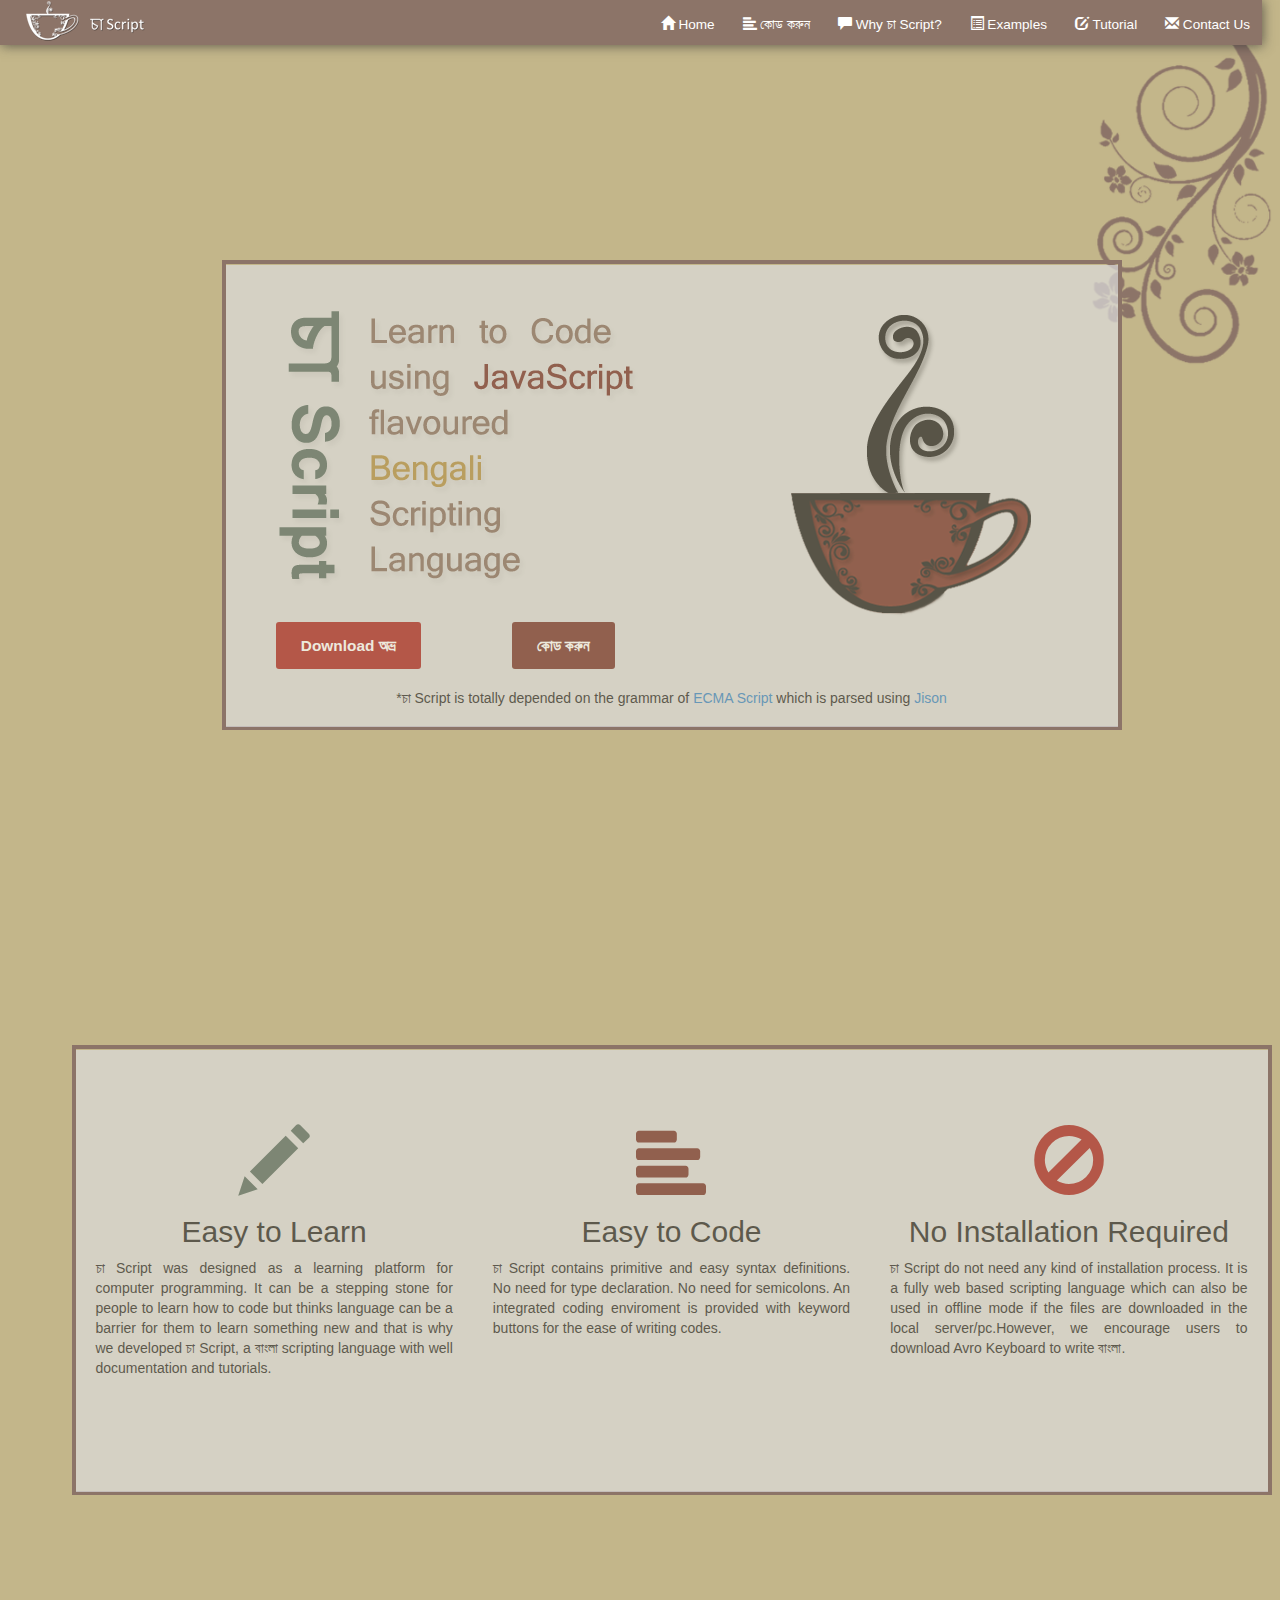
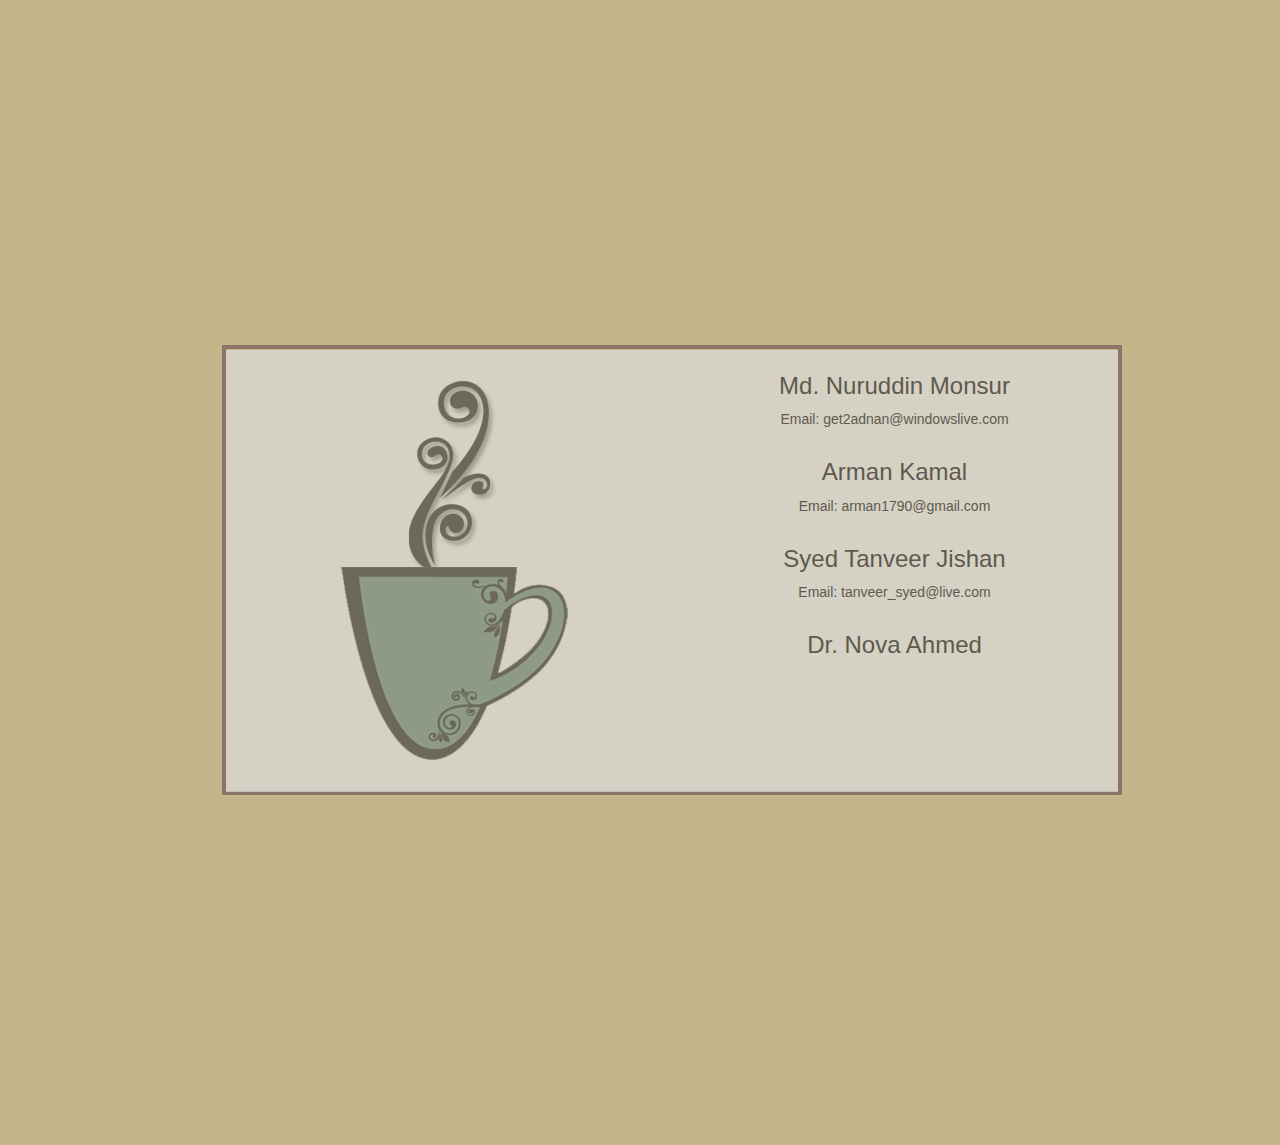
<file: chascript/index.html>
<html>
<head>
	<title>চা Script - Home</title>
	<meta name="description" content="Cha Script - চা Script is a programming language in Bengali designed for learning programming.">
	<meta name="keywords" content="bengali,programming language,programming,bangla,cha,script,cha script" />
	<meta name="robots" content="index,follow">
	<meta http-equiv="Content-Type" content="text/html; charset=utf-8" />
    <link rel="icon" type="image/png" href="images/favicon.png">
	<script src="js/jquery.js"></script>
	<script src="js/jquery.sticky.js"></script>
	<link href="css/bootstrap.css" type="text/css" rel="stylesheet" />
    <link href="css/hstyle.css" type="text/css" rel="stylesheet" />
  	<script>
	    $(window).load(function(){
	      $("#header").sticky({ topSpacing: 0 });
	    });

    
  	</script>
	<script>
   
		<!----- JQUERY FOR SLIDING NAVIGATION --->   
$(document).ready(function() {
  $('a[href*=#]').each(function() {
    if (location.pathname.replace(/^\//,'') == this.pathname.replace(/^\//,'')
    && location.hostname == this.hostname
    && this.hash.replace(/#/,'') ) {
      var $targetId = $(this.hash), $targetAnchor = $('[name=' + this.hash.slice(1) +']');
      var $target = $targetId.length ? $targetId : $targetAnchor.length ? $targetAnchor : false;
       if ($target) {
         var targetOffset = $target.offset().top;

<!----- JQUERY CLICK FUNCTION REMOVE AND ADD CLASS "ACTIVE" + SCROLL TO THE #DIV--->   
         $(this).click(function() {
            $("#nav li a").removeClass("active");
            $(this).addClass('active');
           $('html, body').animate({scrollTop: targetOffset}, 1000);
           return false;
         });
      }
    }
  });

});


</script>
</head>

<body>
    

 <div class="head"  id="header">
          <div id="cnav" class="cnav">
            <img class="logo" src="images/logo2.png" alt="চা Script">
            <ul class="pull-right">
              <li> <a href="#home"><span class="glyphicon glyphicon-home"></span> Home</a> </li>
              <li> <a href="code.html"><span class="glyphicon glyphicon-align-left"></span> কোড করুন</a></li>
              <li><a href="#why"><span class="glyphicon glyphicon-comment"></span> Why চা Script?</a> </li>
              <li> <a href="examples.html"><span class="glyphicon glyphicon-list-alt"></span> Examples</a> </li>
              <li> <a href="tutorial.html"><span class="glyphicon glyphicon-edit"></span> Tutorial</a> </li>
              <li> <a href="#contact"><span class="glyphicon glyphicon-envelope"></span> Contact Us</a> </li>
            </ul>
          </div>
        </div>

	 <div class="container-non-responsive">
	  

        <!-- facebook like share plugin -->
    <div class="fb-like" data-href="https://www.facebook.com/chascript" data-width="100px" data-layout="button_count" data-action="like" data-show-faces="true" data-share="true" style="top: 52px; left: 5px; z-index:9999;"></div>
    <div id="fb-root"></div>
    <script>(function(d, s, id) {
      var js, fjs = d.getElementsByTagName(s)[0];
          if (d.getElementById(id)) return;
          js = d.createElement(s); js.id = id;
          js.src = "//connect.facebook.net/en_US/sdk.js#xfbml=1&appId=485258221589254&version=v2.0";
          fjs.parentNode.insertBefore(js, fjs);
        }(document, 'script', 'facebook-jssdk'));
    </script>

        <div id="home"> 

        	<div class="inner">
        		<div class="block">
                    <div class="row">
        	     	<div class="col-xs-6">
        	     		<div class="row intro">
        	     		<img src="images/hometext.png" alt="Home">
        	     		</div>
        	     		<div class="row hbtn">
        	     		  <div class="col-xs-6"><a  href="http://www.omicronlab.com/avro-keyboard.html" target="_blank" class="avro">Download অভ্র</a> </div>
                          <div class="col-xs-6"><a  href="code.html" class="code">কোড করুন</a> </div>
        	     		</div>

        	     	</div>
        	     	<div class="col-xs-6 img">
        	     		<img src="images/home.png" alt="Home">
        	     	</div>
                    </div>
                    <div class="row" style="margin-top:16px;">
                        <h5>*চা Script is totally depended on the grammar of <a  href="http://www.ecmascript.org/" target="_blank">ECMA Script</a> which is parsed using <a  href="http://zaach.github.io/jison/" target="_blank">Jison</a></h5>
                    </div>
        		</div>
        	</div>
        </div>
        <div id="why">
        	<div class="inner2">
        		<div class="block2">
        	     	<div class="col-xs-4 inblock2">
        	     		<div class="row">
        	     		<span style="font-size:5em; color:#60736b;" class="glyphicon glyphicon-pencil"></span>
        	     		</div>
        	     		<div class="row">
	        	     		<h2>Easy to Learn</h2>
	        	     		<p style="margin:0 20px; text-align:justify;">চা Script was designed as a learning platform for computer programming. It can be a stepping stone for people to learn how to code but thinks language can be a barrier for them to learn something new and that is why we developed চা Script, a বাংলা scripting language with well documentation and tutorials.</p>
        	     		</div>
        	     	</div>
        	     	<div class="col-xs-4 inblock2">
        	     		<div class="row">
        	     		<span style="font-size:5em; color:#7d3d35;" class="glyphicon glyphicon-align-left"></span>
        	     		</div>
        	     		<div class="row">
	        	     		<h2>Easy to Code</h2>
	        	     		<p style="margin:0 20px; text-align:justify;">চা Script contains primitive and easy syntax definitions. No need for type declaration. No need for semicolons. An integrated coding enviroment is provided with keyword buttons for the ease of writing codes.</p>
        	     		</div>
        	     	</div>
        	     	<div class="col-xs-4 inblock2">
        	     		<div class="row">
        	     		<span style="font-size:5em; color:#ae302d;" class="glyphicon glyphicon-ban-circle"></span>
        	     		</div>
        	     		<div class="row">
	        	     		<h2>No Installation Required</h2>
	        	     		<p style="margin:0 20px; text-align:justify;">চা Script do not need any kind of installation process. It is a fully web based scripting language which can also be used in offline mode if the files are downloaded in the local server/pc.However, we encourage users to download Avro Keyboard to write বাংলা.</p>
        	     		</div>
        	     	</div>
        	</div>
        </div>
        </div>
        <div id="contact">
            <div class="inner3">
                <div class="block3">
                    <div class="col-xs-6">
                    <img src="images/contact.png" alt="Contact Us">
                    </div>
                    <div class="col-xs-6" style="margin-top:3px;">
                        <div class="row">
                        <div class="row"><h3>Md. Nuruddin Monsur</h3><p>Email: get2adnan@windowslive.com</p></div>
                        <div class="row"><h3>Arman Kamal</h3><p>Email: arman1790@gmail.com</p></div>
                        <div class="row"><h3>Syed Tanveer Jishan</h3><p>Email: tanveer_syed@live.com</p></div>
                        <div class="row"><h3>Dr. Nova Ahmed</h3></div>
                    	</div>
                    </div>
                </div>
            </div>
        </div>
	 


	   <!-- Start: TraceMyIP.org Code //-->

<script type="text/javascript" src="http://s3.tracemyip.org/tracker/lgUrl.php?stlVar2=1307&amp;rgtype=4684NR-IPIB&amp;pidnVar2=27553&amp;prtVar2=2&amp;scvVar2=12"></script><noscript><div class="row" style="margin: 10px 0;" ><a title="what is my ip" href="http://www.tracemyip.org/" target="_blank"><img src="http://s3.tracemyip.org/tracker/1307/4684NR-IPIB/27553/2/12/ans/" alt="what is my ip" border="0"></a></div></noscript>
<!-- End: TraceMyIP.org Code //-->
</body>

<script language="javascript">
        function autoResizeDiv()
        {
            document.getElementById('home').style.height = window.innerHeight +'px';
             document.getElementById('why').style.height = window.innerHeight +'px';
              document.getElementById('contact').style.height = window.innerHeight +'px';
              document.getElementById('cnav').style.width = (window.innerWidth-18) +'px' ;
        }
        window.onresize = autoResizeDiv;
        autoResizeDiv();
    </script>

</html>
</file>
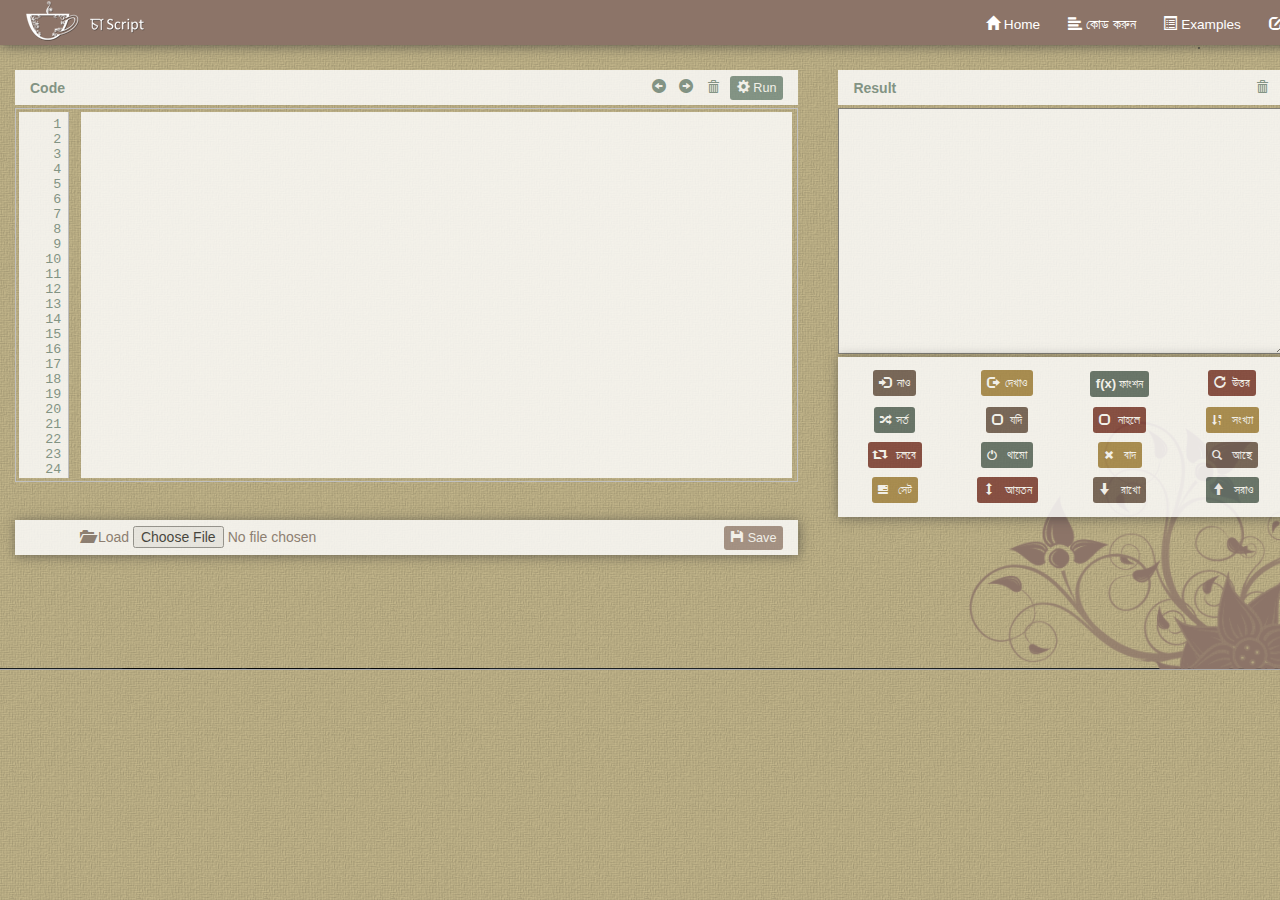
<file: chascript/code.html>
<html>
<head>
	<title>চা Script - Coding Environment </title>

	<meta name="description" content="Cha Script Code Editor. Write your code in this editor.">
	<meta name="keywords" content="code,editor,code editor,bengali,programming language,programming,bangla,cha,script,cha script" />
	<meta name="robots" content="index,follow">
    <meta http-equiv="Content-Type" content="text/html; charset=utf-8" />
    <link rel="icon" type="image/png" href="images/favicon.png">
    <script src="js/jquery.js"></script>
    <script src="js/bootstrap.js"></script>
    <script type="text/javascript" src="js/jquery.tooltipster.js"></script>
    <script src="js/jquery.a-tools-1.4.1.js"></script>
    <script src="js/jquery.asuggest.js"></script>
    <script src="js/base64.js"></script>
    <script src="js/text.js"></script>
    <script src="js/formState.js"></script>
    <script src="js/jquery-linedtextarea.js"></script>
  <link href="css/jquery-linedtextarea.css" type="text/css" rel="stylesheet" />
    <link href="css/bootstrap.css" type="text/css" rel="stylesheet" />
     <link rel="stylesheet" type="text/css" href="css/tooltipster.css" />
    <link href="css/style.css" type="text/css" rel="stylesheet" />

    <script>
$(function() {
    $("#codee").linedtextarea(
        {selectedLine: 1}
    );
});

 $(function(){
       $('[rel="tooltip"]').tooltip();
    });

  $(document).ready(function() {
            $('.tooltip').tooltipster();
        });

   $(window).load(function() {
    $('#loading').hide();
  });

</script>
</head>
<body>
    <!-- facebook like share plugin -->
    <div class="fb-like" data-href="https://www.facebook.com/chascript" data-width="100px" data-layout="button_count" data-action="like" data-show-faces="true" data-share="true" style="position: fixed; top: 47px; right: 80px;border: 1px solid;border-radius: 4px;"></div>
    <div id="fb-root"></div>
    <script>(function(d, s, id) {
      var js, fjs = d.getElementsByTagName(s)[0];
          if (d.getElementById(id)) return;
          js = d.createElement(s); js.id = id;
          js.src = "//connect.facebook.net/en_US/sdk.js#xfbml=1&appId=485258221589254&version=v2.0";
          fjs.parentNode.insertBefore(js, fjs);
        }(document, 'script', 'facebook-jssdk'));
    </script>
    

	   <div class="container-non-responsive">

       
        <div class="head">
          <nav class="cnav">
            <img class="logo" src="images/logo2.png" alt="some_text">
            <ul class="pull-right">
              <li><a href="index.html"><span class="glyphicon glyphicon-home"></span> Home</a> </li>
              <li> <a href="code.html"><span class="glyphicon glyphicon-align-left"></span> কোড করুন</a></li>
              <li><a href="examples.html"><span class="glyphicon glyphicon-list-alt"></span> Examples</a> </li>
              <li><a href="tutorial.html"><span class="glyphicon glyphicon-edit"></span> Tutorial</a> </li>
            </ul>
          </nav>
        </div>


      <form style="display:inline" method="post" action="" id="formToSave _undoable_keystroke">

      <div class="row first">
        <div class="col-xs-7 first-left">
		      <div class="row navcode">
            <nav class="enav">
              <div class="col-xs-1 btitle">Code</div>
              <div class="col-xs-6 pull-right">
              <ul class="pull-right">
               <li rel="tooltip" data-placement="top" data-original-title="Undo" > <a  href="#" onFocus="this.blur()" onClick="formState.undo(this)" name="Undo"><span class="glyphicon glyphicon-circle-arrow-left"></span>&nbsp;</a> </li>
               <li rel="tooltip" data-placement="top" data-original-title="Redo"> <a  href="#" onFocus="this.blur()" onClick="formState.redo(this)" name="Redo"><span class="glyphicon glyphicon-circle-arrow-right"></span>&nbsp;</a> </li>
               <li rel="tooltip" data-placement="top" data-original-title="Delete"> <a  href="#"  id="cleare"><span style="font-size:0.86em" class=" glyphicon glyphicon-trash"></span>&nbsp;</a> </li>
               <a  href="#" id = 'btn' class="run" ><span class="glyphicon glyphicon-cog"></span> Run</a>
              </ul> 
              </div>
            </nav>
          </div>
		      <div class="row"><textarea name = "code"  style = "width:100%" rows = "24" id = "codee" class="editor"></textarea>
          </div>
      </form>
        </div> <!--end of col 6 -->

        <div class="col-xs-4 first-right">
          <div class="row navcode">
            <nav class="enav">
              <div class="col-xs-1 btitle">Result</div>
              <div class="col-xs-6 pull-right">
              <ul class="pull-right">
               <li rel="tooltip" data-placement="top" data-original-title="Delete"> <a  href="#" id="clearr"> &nbsp;<span style="font-size:0.86em" class=" glyphicon glyphicon-trash"></span></a></li>
              </ul> 
              </div>
            </nav>
          </div>
          <div class="row result"><textarea id = 'hi' style = "width:100%" rows="12" class="result" ></textarea></div>
          <div class="row bottom"  style="">
            <div class="row keywords">
              <div class="col-xs-3" onclick="insertAtCaret('codee',
                      'নাও()');return false;"> <a  href="#" class="nao c"><span class="glyphicon glyphicon-log-in"></span>&nbsp;&nbsp;নাও</a> </div>
              <div class="col-xs-3" onclick="insertAtCaret('codee',
                      'দেখাও()');return false;"> <a  href="#" class="dekhao b"><span class="glyphicon glyphicon-log-out"></span>&nbsp;&nbsp;দেখাও</a> </div>
             <div class="col-xs-3" onclick="insertAtCaret('codee',
                      'ফাংশন');return false;"> <a  href="#" class="function a"><strong><span style="font-size:1.10em">f(x)</span></strong> ফাংশন</a> </div>
             <div class="col-xs-3" onclick="insertAtCaret('codee',
                      'উত্তর');return false;"> <a  href="#" class="uttor d"><span class="glyphicon glyphicon-repeat"></span>&nbsp;&nbsp;উত্তর</a> </div>
            </div>
            <div class="row keywords">
              <div class="col-xs-3"> <a  href="#" class="shorto a" onclick="insertAtCaret('codee',
                      'যদি()\n{\n\n}\nনাহলে যদি()\n{\n\n}\nনাহলে\n{\n\n}');return false;"> <span style="font-size:0.86em" class="glyphicon glyphicon-random"></span>&nbsp;&nbsp;সর্ত</a> </div>
              <div class="col-xs-3" onclick="insertAtCaret('codee',
                      'যদি()');return false;"> <a  href="#" class="jodi c"><span class="
glyphicon glyphicon-unchecked"></span>&nbsp;&nbsp;যদি</a> </div>
              <div class="col-xs-3" onclick="insertAtCaret('codee',
                      'নাহলে');return false;"> <a  href="#" class="nahole d"><span class="glyphicon glyphicon-unchecked"></span>&nbsp;&nbsp;নাহলে</a> </div>
              <div class="col-xs-3" onclick="insertAtCaret('codee',
                      'সংখ্যা()');return false;"> <a  href="#" class="songkha b"><span style="font-size:0.86em" class="glyphicon glyphicon-sort-by-order-alt"></span>&nbsp;&nbsp; সংখ্যা</a> </div>
            </div>
            <div class="row keywords">

              <div class="col-xs-3"> <a  href="#" class="cholbe d" onclick="insertAtCaret('codee',
                      'চলবে\n{\n যদি()\n {\n থামো\n }\n}');return false;"><span style="font-size:1.04em" class="glyphicon glyphicon-retweet"></span> &nbsp;&nbsp;চলবে</a> </div>
              <div class="col-xs-3" onclick="insertAtCaret('codee',
                      'থামো');return false;"> <a  href="#" class="thamo a"><span style="font-size:0.86em" class="glyphicon glyphicon-off"></span> &nbsp;&nbsp;থামো</a> </div>
              <div class="col-xs-3" onclick="insertAtCaret('codee',
                      'বাদ');return false;"> <a  href="#" class="baad b"><span style="font-size:0.86em" class="glyphicon glyphicon-remove"></span> &nbsp;&nbsp;বাদ</a> </div>
              <div class="col-xs-3" onclick="insertAtCaret('codee',
                      'ঃআছে()');return false;"> <a  href="#" class="acche c"><span style="font-size:0.86em" class="glyphicon glyphicon-search"></span>&nbsp;&nbsp; আছে</a> </div>
            </div>
            <div class="row keywords">
              <div class="col-xs-3" onclick="insertAtCaret('codee',
                      'সেট()');return false;"> <a  href="#" class="set b"><span style="font-size:0.86em" class="glyphicon glyphicon-tasks"></span> &nbsp;&nbsp;সেট</a> </div>
              <div class="col-xs-3" onclick="insertAtCaret('codee',
                      'ঃআয়তন');return false;"> <a  href="#" class="ayoton d"><span class="
glyphicon glyphicon-resize-vertical"></span>&nbsp;&nbsp; আয়তন</a> </div>
              <div class="col-xs-3" onclick="insertAtCaret('codee',
                      'ঃরাখো()');return false;"> <a  href="#" class="rakho c"><span  class="glyphicon glyphicon-arrow-down"></span> &nbsp;&nbsp;রাখো</a> </div>
              <div class="col-xs-3" onclick="insertAtCaret('codee',
                      'ঃসরাও()');return false;"> <a  href="#" class="shorao a"><span class="glyphicon glyphicon-arrow-up"></span> &nbsp;&nbsp;সরাও</a> </div>
            </div>
          </div> 
        </div>

      </div>
      
      <div class="row col-xs-7 second">
          <nav class="enav">
           <ul>
            <p style="display:inline;"><span class="glyphicon glyphicon-folder-open"></span> Load   <input style="display:inline;" type="file" id="fileInput"></p>
            <a href="javascript://Save as TXT" id="submitLink" class="pull-right save"><span class="glyphicon glyphicon-floppy-disk"></span> Save</a> 
           </ul>
          </nav>
      </div>
 

		</div>

		<script src="js/jScritp.js"></script>
		<script src="js/print.js"></script>
    <script src="js/toktrans.js"></script>


	
</body>

<div id="loading">
  <img id="loading-image" src="images/loader.png" alt="Loading..." />
</div>
	

</html>
</file>
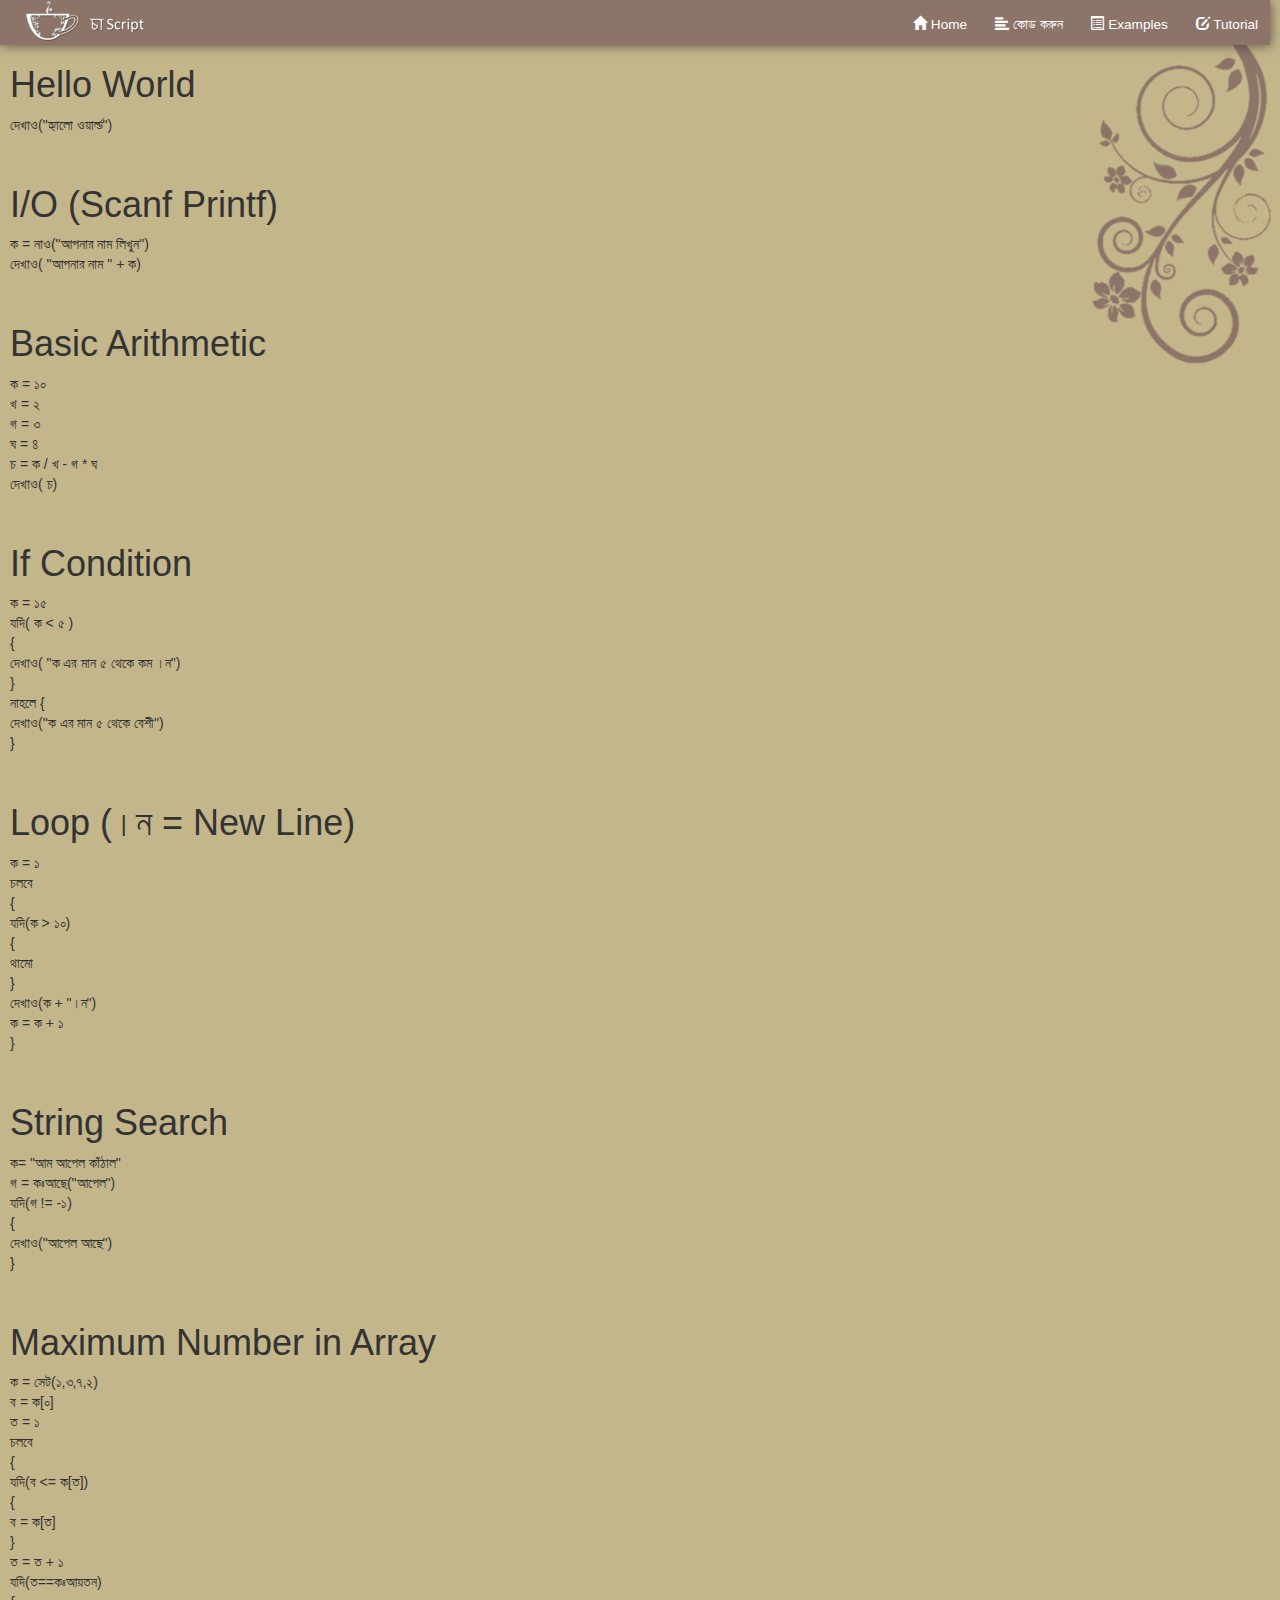
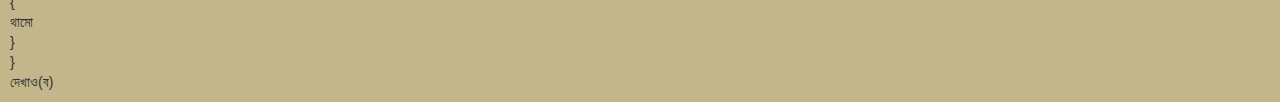
<file: chascript/examples.html>
<html>
<head>
	<title>চা Script - Examples</title>
	<meta name="description" content="Sample codes of Cha Script">
	<meta name="keywords" content="sample,codes,code,bengali,programming language,programming,bangla,cha,script,cha script" />
	<meta name="robots" content="index,follow">
	<meta http-equiv="Content-Type" content="text/html; charset=utf-8" />
    <link rel="icon" type="image/png" href="images/favicon.png">
	<script src="js/jquery.js"></script>
	<script src="js/jquery.sticky.js"></script>
	<link href="css/bootstrap.css" type="text/css" rel="stylesheet" />
    <link href="css/hstyle.css" type="text/css" rel="stylesheet" />
    <script>
	    $(window).load(function(){
	      $("#header").sticky({ topSpacing: 0 });
	    });

    
  	</script>

</head>

<body>
        <div class="head" id="header">
          <nav class="cnav" id="cnav">
            <img class="logo" src="images/logo2.png" alt="some_text">
            <ul class="pull-right">
              <li><a href="index.html"><span class="glyphicon glyphicon-home"></span> Home</a> </li>
              <li> <a href="code.html"><span class="glyphicon glyphicon-align-left"></span> কোড করুন</a></li>
              <li><a href="examples.html"><span class="glyphicon glyphicon-list-alt"></span> Examples</a> </li>
              <li><a href="tutorial.html"><span class="glyphicon glyphicon-edit"></span> Tutorial</a> </li>
            </ul>
          </nav>
        </div>


        <div class="examples" style="margin:10px; text-align:left;">

<h1> Hello World </h1> 
<p>
দেখাও("হ্যালো ওয়ার্ল্ড")
</p>
<br/>

<h1> I/O (Scanf Printf) </h1> 
<p>
ক = নাও("আপনার নাম লিখুন") <br> 
দেখাও( "আপনার নাম " + ক) <br>
</p>
<br/>

<h1> Basic Arithmetic  </h1>
<p>
ক = ১০ <br>
খ = ২<br>
গ = ৩<br>
ঘ = ৪<br>
চ = ক / খ - গ * ঘ<br>
দেখাও( চ)<br>
</p>
<br/>
<h1> If Condition </h1>
<p>
ক  = ১৫<br>
যদি( ক < ৫  ) <br>
{ <br>
 দেখাও( "ক এর মান ৫ থেকে কম ।ন")  <br>
} <br> নাহলে
{ <br>
 দেখাও("ক এর মান ৫ থেকে বেশী")<br>
}

</p>

<br/>

<h1>Loop (।ন = New Line) </h1>
<p>
ক = ১ <br>
চলবে <br>
{<br>
 যদি(ক > ১০) <br>
 { <br>
 থামো <br>
 } <br>
 দেখাও(ক + "।ন")<br>
 ক = ক + ১<br>
}
</p>
<br/>

<h1>String Search</h1>
<p>
ক= "আম আপেল কাঁঠাল"<br>
গ = কঃআছে("আপেল") <br>
যদি(গ != -১) <br>
{<br>
 দেখাও("আপেল আছে")<br>
}
</p>

<br/>

<h1>Maximum Number in Array</h1>
<p>
ক = সেট(১,৩,৭,২)<br>
ব = ক[০]<br>
ত = ১<br>
চলবে<br>
{<br>
যদি(ব <= ক[ত])<br>
{<br>
 ব = ক[ত]<br>
}<br>
ত = ত + ১<br>
যদি(ত==কঃআয়তন)<br>
{<br>
থামো<br>
}<br>
}<br>
দেখাও(ব)
</p>
        </div>
</body>
 <script language="javascript">
        function autoResizeDiv()
        {
           
              document.getElementById('cnav').style.width = (window.innerWidth-10) +'px' ;
        }
        window.onresize = autoResizeDiv;
        autoResizeDiv();
    </script>
</html>
</file>
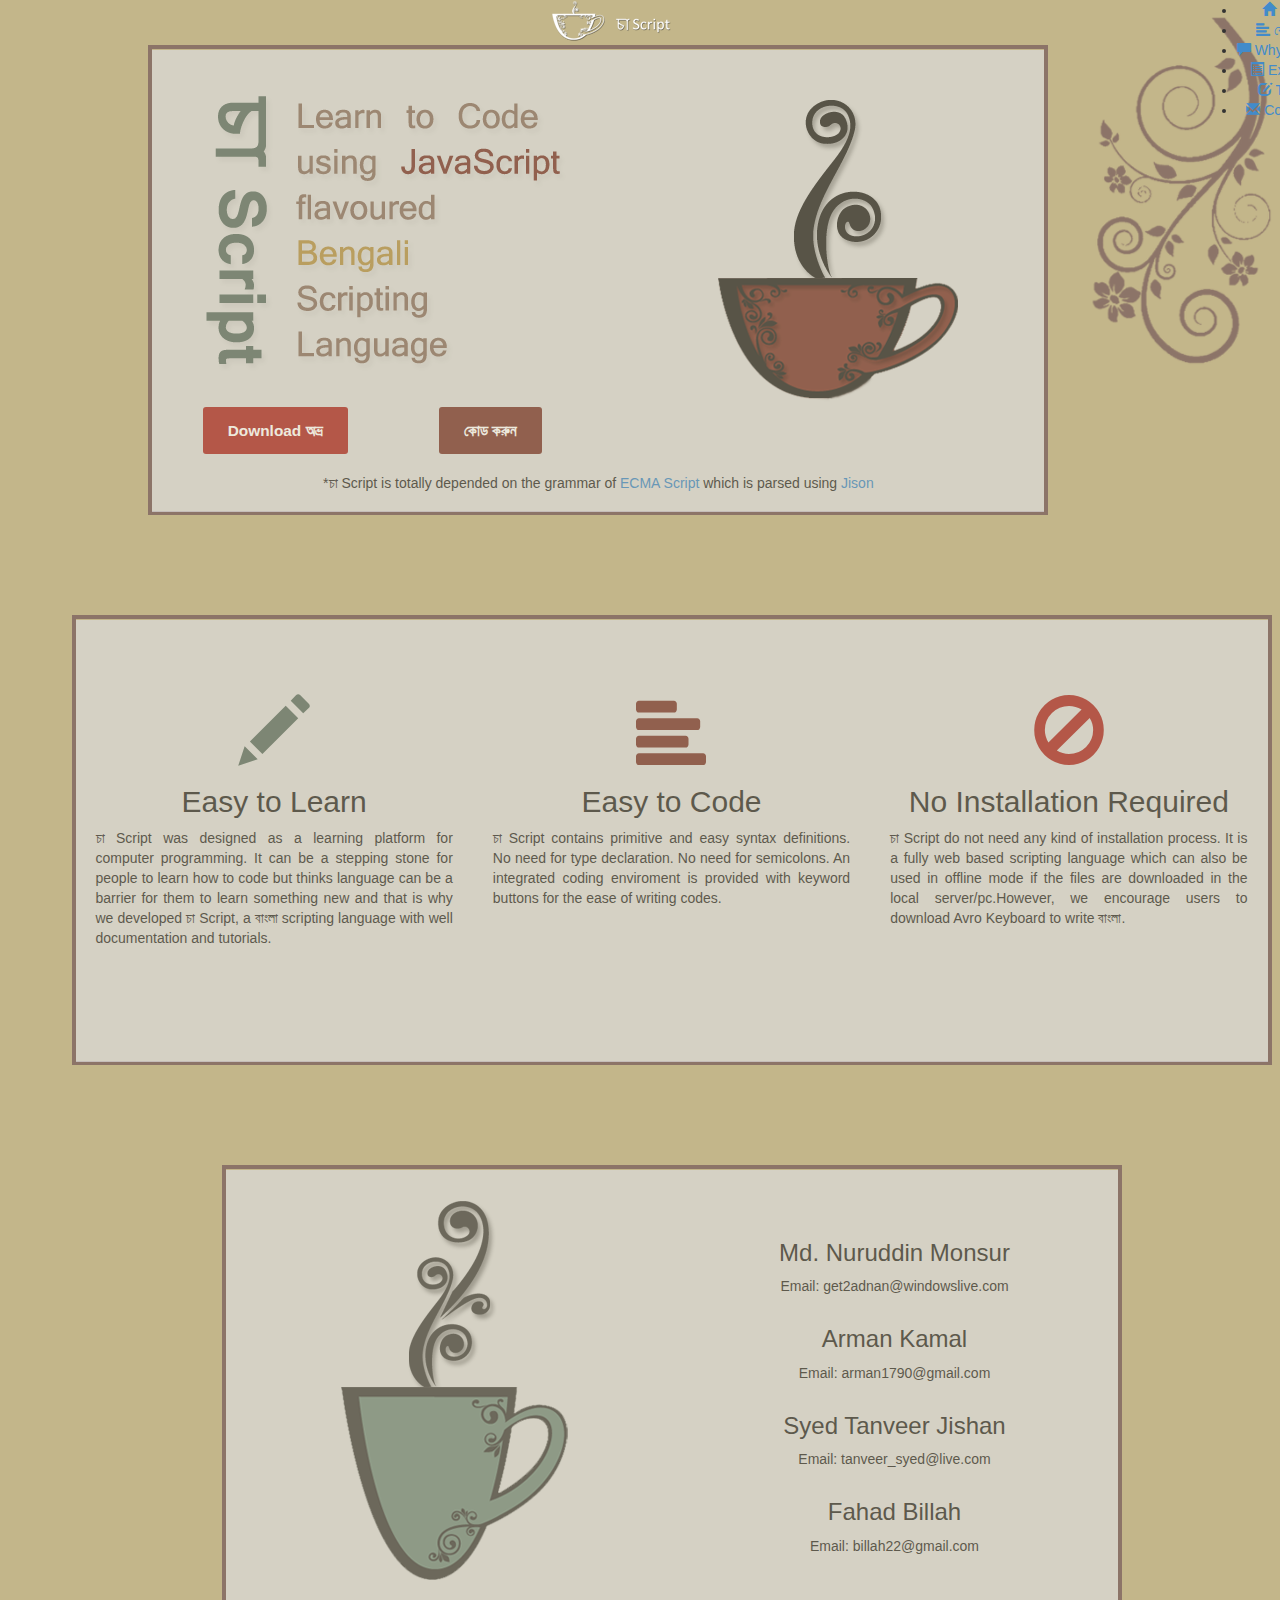
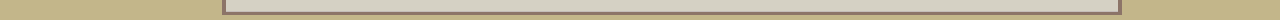
<file: chascript/indextest.html>
<html>
<head>
	<title>চা Script - Home</title>
	<meta name="description" content="Cha Script - চা Script is a programming language in Bengali designed for learning programming.">
	<meta name="keywords" content="bengali,programming language,programming,bangla,cha,script,cha script" />
	<meta name="robots" content="index,follow">
	<meta http-equiv="Content-Type" content="text/html; charset=utf-8" />
    <link rel="icon" type="image/png" href="images/favicon.png">
	<script src="js/jquery.js"></script>
	<script src="js/jquery.sticky.js"></script>
	<link href="css/bootstrap.css" type="text/css" rel="stylesheet" />
    <link href="css/hstyle.css" type="text/css" rel="stylesheet" />
  	<script>
	    $(window).load(function(){
	      $("#header").sticky({ topSpacing: 0 });
	    });

    
  	</script>
	<script>
   
		<!----- JQUERY FOR SLIDING NAVIGATION --->   
$(document).ready(function() {
  $('a[href*=#]').each(function() {
    if (location.pathname.replace(/^\//,'') == this.pathname.replace(/^\//,'')
    && location.hostname == this.hostname
    && this.hash.replace(/#/,'') ) {
      var $targetId = $(this.hash), $targetAnchor = $('[name=' + this.hash.slice(1) +']');
      var $target = $targetId.length ? $targetId : $targetAnchor.length ? $targetAnchor : false;
       if ($target) {
         var targetOffset = $target.offset().top;

<!----- JQUERY CLICK FUNCTION REMOVE AND ADD CLASS "ACTIVE" + SCROLL TO THE #DIV--->   
         $(this).click(function() {
            $("#nav li a").removeClass("active");
            $(this).addClass('active');
           $('html, body').animate({scrollTop: targetOffset}, 1000);
           return false;
         });
      }
    }
  });

});


</script>
</head>

<body>


	 <div class="container-non-responsive">
	   <div class="head"  id="header">
          <div class="cnav">
            <img class="logo" src="images/logo2.png" alt="চা Script">
            <ul class="pull-right">
              <li> <a href="#home"><span class="glyphicon glyphicon-home"></span> Home</a> </li>
              <li> <a href="code.html"><span class="glyphicon glyphicon-align-left"></span> কোড করুন</a></li>
              <li><a href="#why"><span class="glyphicon glyphicon-comment"></span> Why চা Script?</a> </li>
              <li> <a href="examples.html"><span class="glyphicon glyphicon-list-alt"></span> Examples</a> </li>
              <li> <a href="tutorial.html"><span class="glyphicon glyphicon-edit"></span> Tutorial</a> </li>
              <li> <a href="#contact"><span class="glyphicon glyphicon-envelope"></span> Contact Us</a> </li>
            </ul>
          </div>
        </div>
        <div id="home"> 
            <!-- facebook like share plugin -->

            <div class="fb-like" data-href="https://www.facebook.com/chascript" data-width="100px" data-layout="button_count" data-action="like" data-show-faces="true" data-share="true" style="position: fixed; top: 50px; right: 80px;"></div>

        	<div class="inner">
        		<div class="block">
                    <div class="row">
        	     	<div class="col-xs-6">
        	     		<div class="row intro">
        	     		<img src="images/hometext.png" alt="Home">
        	     		</div>
        	     		<div class="row hbtn">
        	     		  <div class="col-xs-6"><a  href="http://www.omicronlab.com/avro-keyboard.html" target="_blank" class="avro">Download অভ্র</a> </div>
                          <div class="col-xs-6"><a  href="code.html" class="code">কোড করুন</a> </div>
        	     		</div>

        	     	</div>
        	     	<div class="col-xs-6 img">
        	     		<img src="images/home.png" alt="Home">
        	     	</div>
                    </div>
                    <div class="row" style="margin-top:16px;">
                        <h5>*চা Script is totally depended on the grammar of <a  href="http://www.ecmascript.org/" target="_blank">ECMA Script</a> which is parsed using <a  href="http://zaach.github.io/jison/" target="_blank">Jison</a></h5>
                    </div>
        		</div>
        	</div>
        </div>
        <div id="why">
        	<div class="inner2">
        		<div class="block2">
        	     	<div class="col-xs-4 inblock2">
        	     		<div class="row">
        	     		<span style="font-size:5em; color:#60736b;" class="glyphicon glyphicon-pencil"></span>
        	     		</div>
        	     		<div class="row">
	        	     		<h2>Easy to Learn</h2>
	        	     		<p style="margin:0 20px; text-align:justify;">চা Script was designed as a learning platform for computer programming. It can be a stepping stone for people to learn how to code but thinks language can be a barrier for them to learn something new and that is why we developed চা Script, a বাংলা scripting language with well documentation and tutorials.</p>
        	     		</div>
        	     	</div>
        	     	<div class="col-xs-4 inblock2">
        	     		<div class="row">
        	     		<span style="font-size:5em; color:#7d3d35;" class="glyphicon glyphicon-align-left"></span>
        	     		</div>
        	     		<div class="row">
	        	     		<h2>Easy to Code</h2>
	        	     		<p style="margin:0 20px; text-align:justify;">চা Script contains primitive and easy syntax definitions. No need for type declaration. No need for semicolons. An integrated coding enviroment is provided with keyword buttons for the ease of writing codes.</p>
        	     		</div>
        	     	</div>
        	     	<div class="col-xs-4 inblock2">
        	     		<div class="row">
        	     		<span style="font-size:5em; color:#ae302d;" class="glyphicon glyphicon-ban-circle"></span>
        	     		</div>
        	     		<div class="row">
	        	     		<h2>No Installation Required</h2>
	        	     		<p style="margin:0 20px; text-align:justify;">চা Script do not need any kind of installation process. It is a fully web based scripting language which can also be used in offline mode if the files are downloaded in the local server/pc.However, we encourage users to download Avro Keyboard to write বাংলা.</p>
        	     		</div>
        	     	</div>
        	</div>
        </div>
        <div id="contact">
            <div class="inner3">
                <div class="block3">
                    <div class="col-xs-6">
                    <img src="images/contact.png" alt="Contact Us">
                    </div>
                    <div class="col-xs-6" style="margin-top:50px;">
                        <div class="row">
                        <div class="row"><h3>Md. Nuruddin Monsur</h3><p>Email: get2adnan@windowslive.com</p></div>
                        <div class="row"><h3>Arman Kamal</h3><p>Email: arman1790@gmail.com</p></div>
                        <div class="row"><h3>Syed Tanveer Jishan</h3><p>Email: tanveer_syed@live.com</p></div>
                        <div class="row"><h3>Fahad Billah</h3><p>Email: billah22@gmail.com</p></div>
                    	</div>
                    </div>
                </div>
            </div>
        </div>
	 </div>


    <div id="fb-root"></div>
    <script>(function(d, s, id) {
      var js, fjs = d.getElementsByTagName(s)[0];
          if (d.getElementById(id)) return;
          js = d.createElement(s); js.id = id;
          js.src = "//connect.facebook.net/en_US/sdk.js#xfbml=1&appId=485258221589254&version=v2.0";
          fjs.parentNode.insertBefore(js, fjs);
        }(document, 'script', 'facebook-jssdk'));
    </script>


	   <!-- Start: TraceMyIP.org Code //-->

<script type="text/javascript" src="http://s3.tracemyip.org/tracker/lgUrl.php?stlVar2=1307&amp;rgtype=4684NR-IPIB&amp;pidnVar2=27553&amp;prtVar2=2&amp;scvVar2=12"></script><noscript><div class="row" style="margin: 10px 0;" ><a title="what is my ip" href="http://www.tracemyip.org/" target="_blank"><img src="http://s3.tracemyip.org/tracker/1307/4684NR-IPIB/27553/2/12/ans/" alt="what is my ip" border="0"></a></div></noscript>
<!-- End: TraceMyIP.org Code //-->
</body>

</html>
</file>
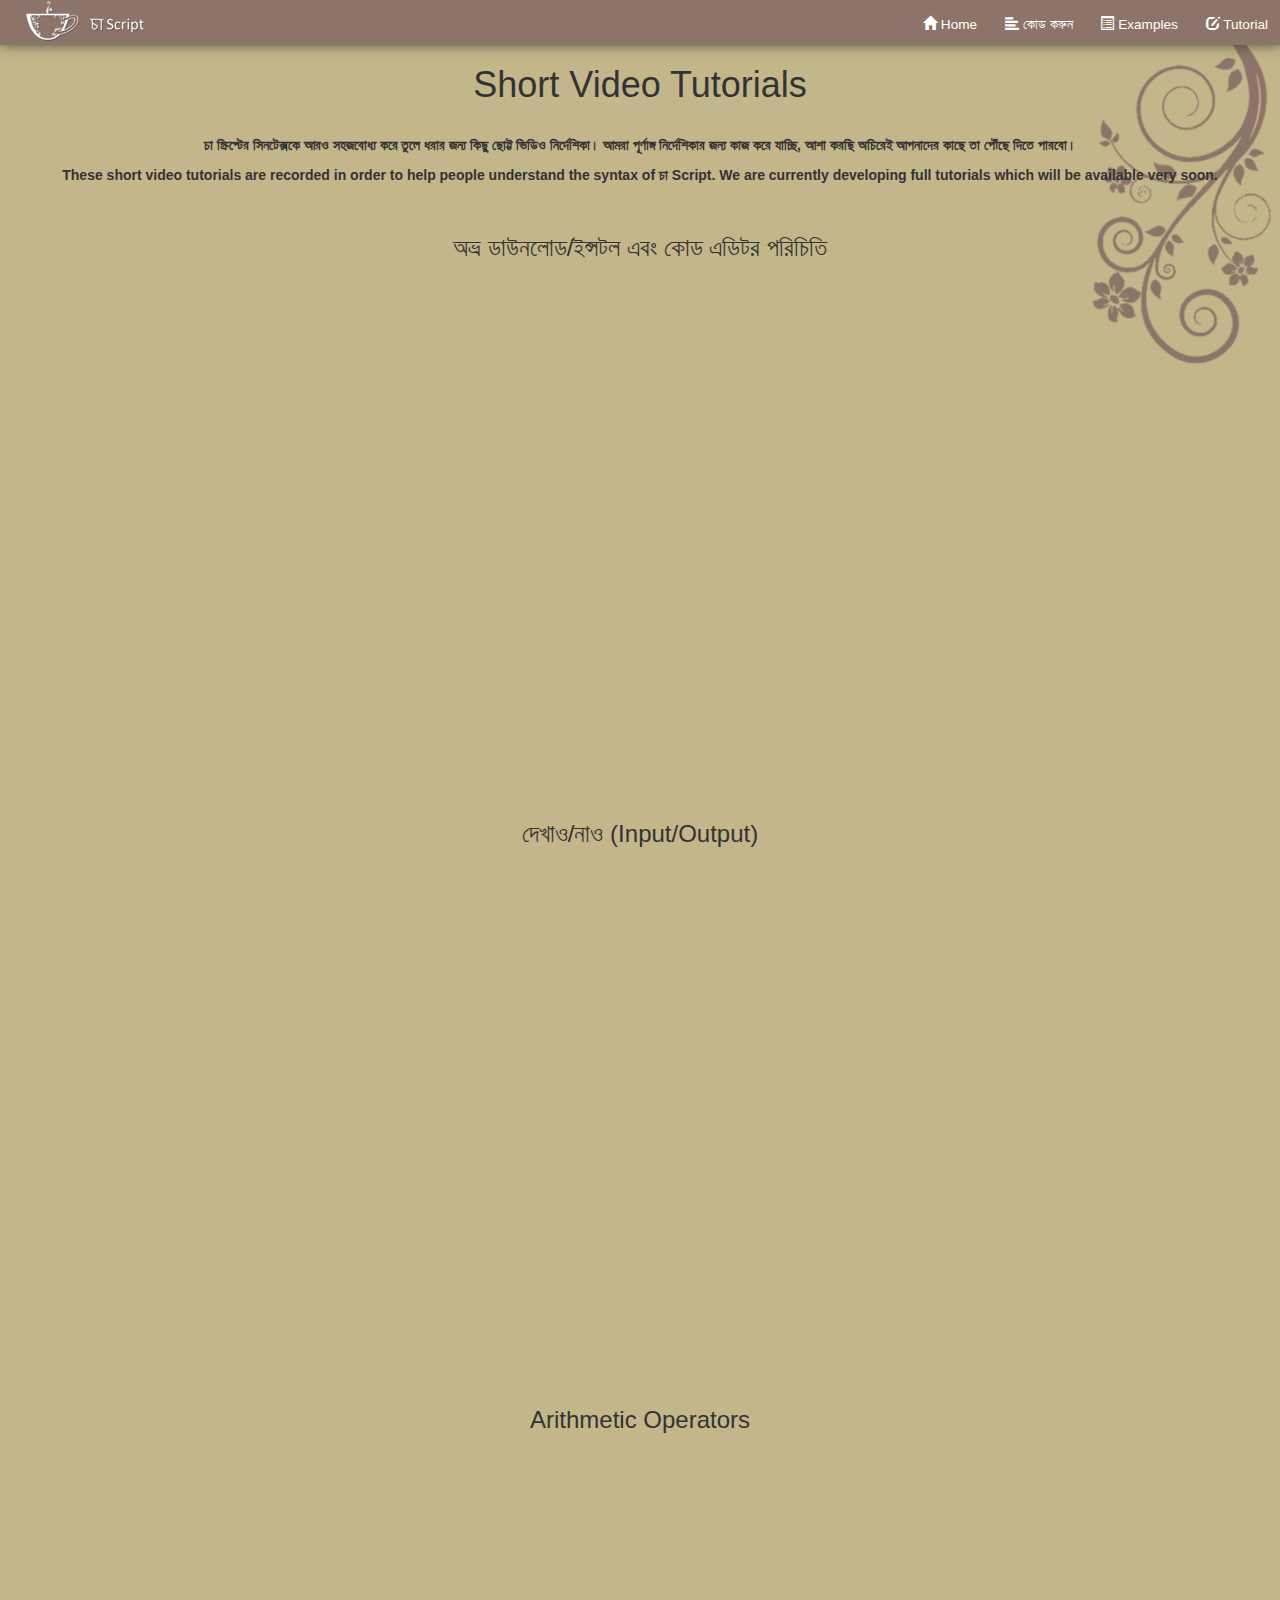
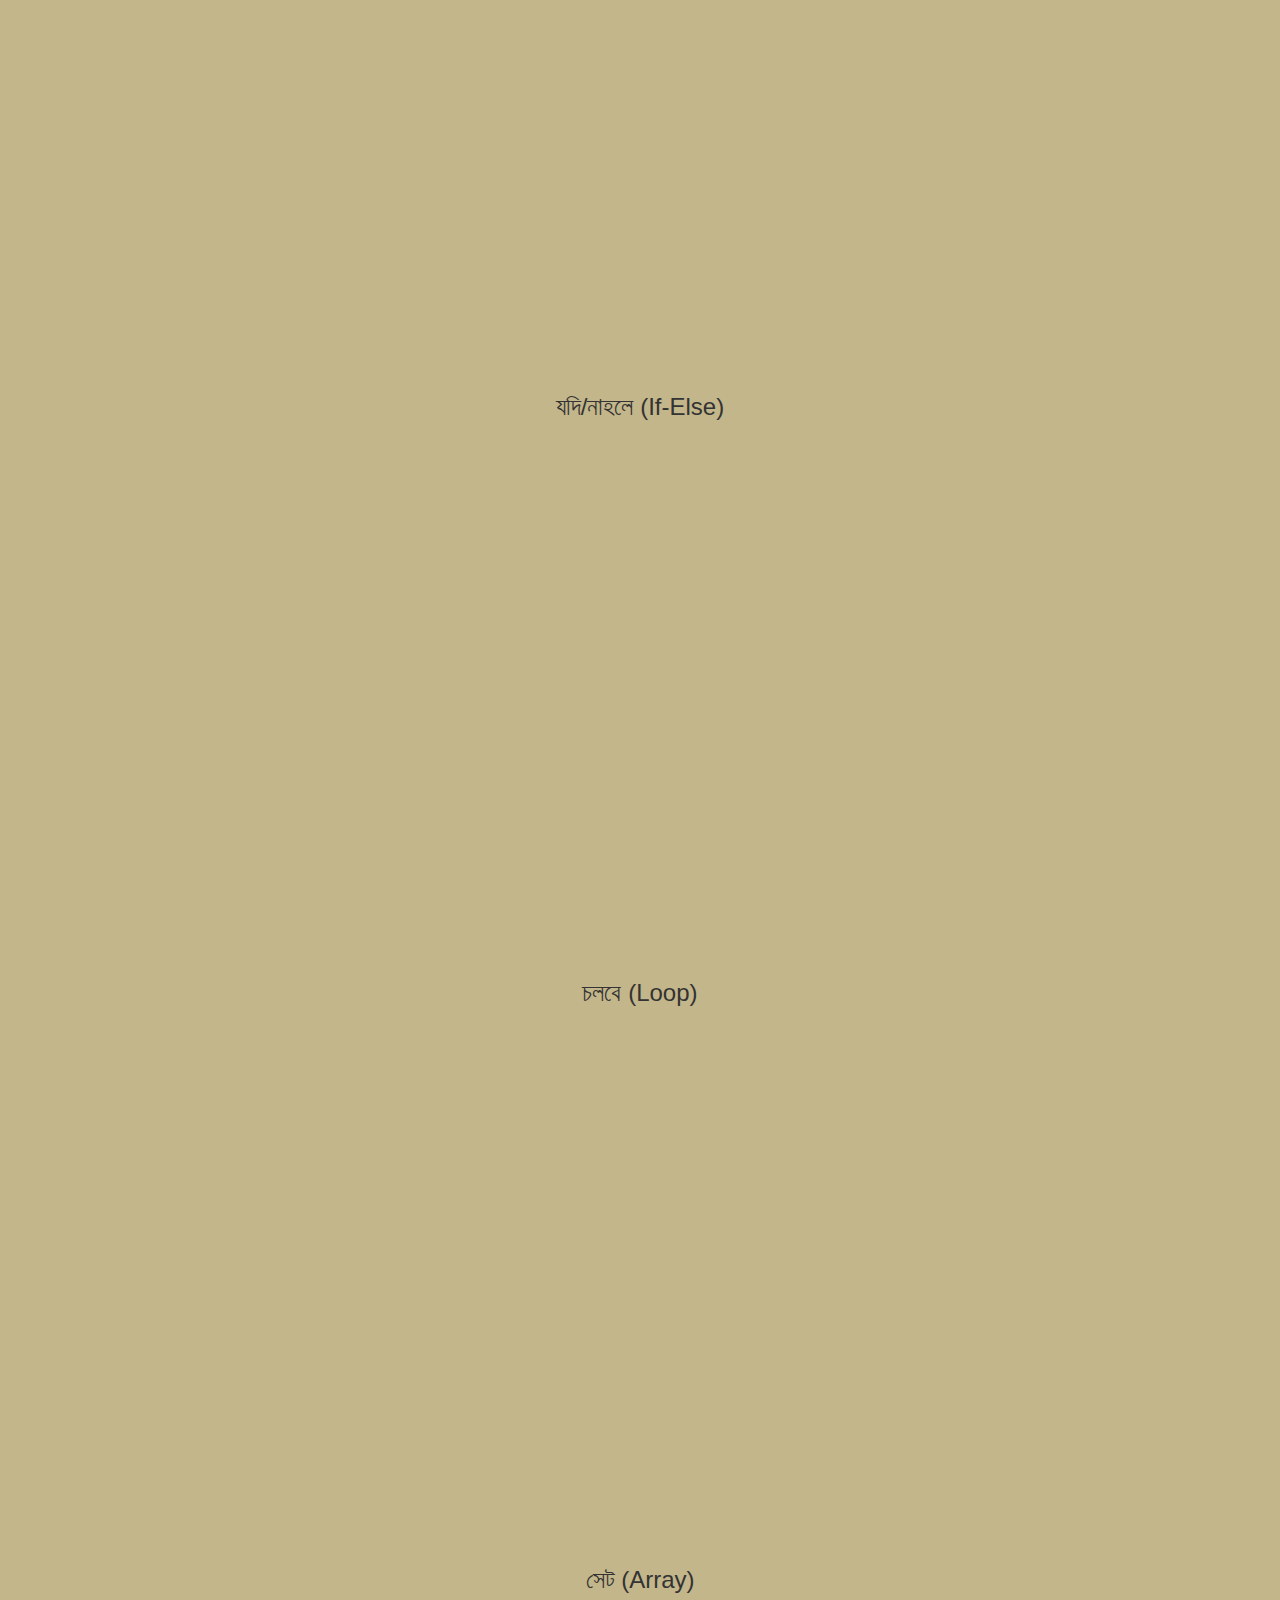
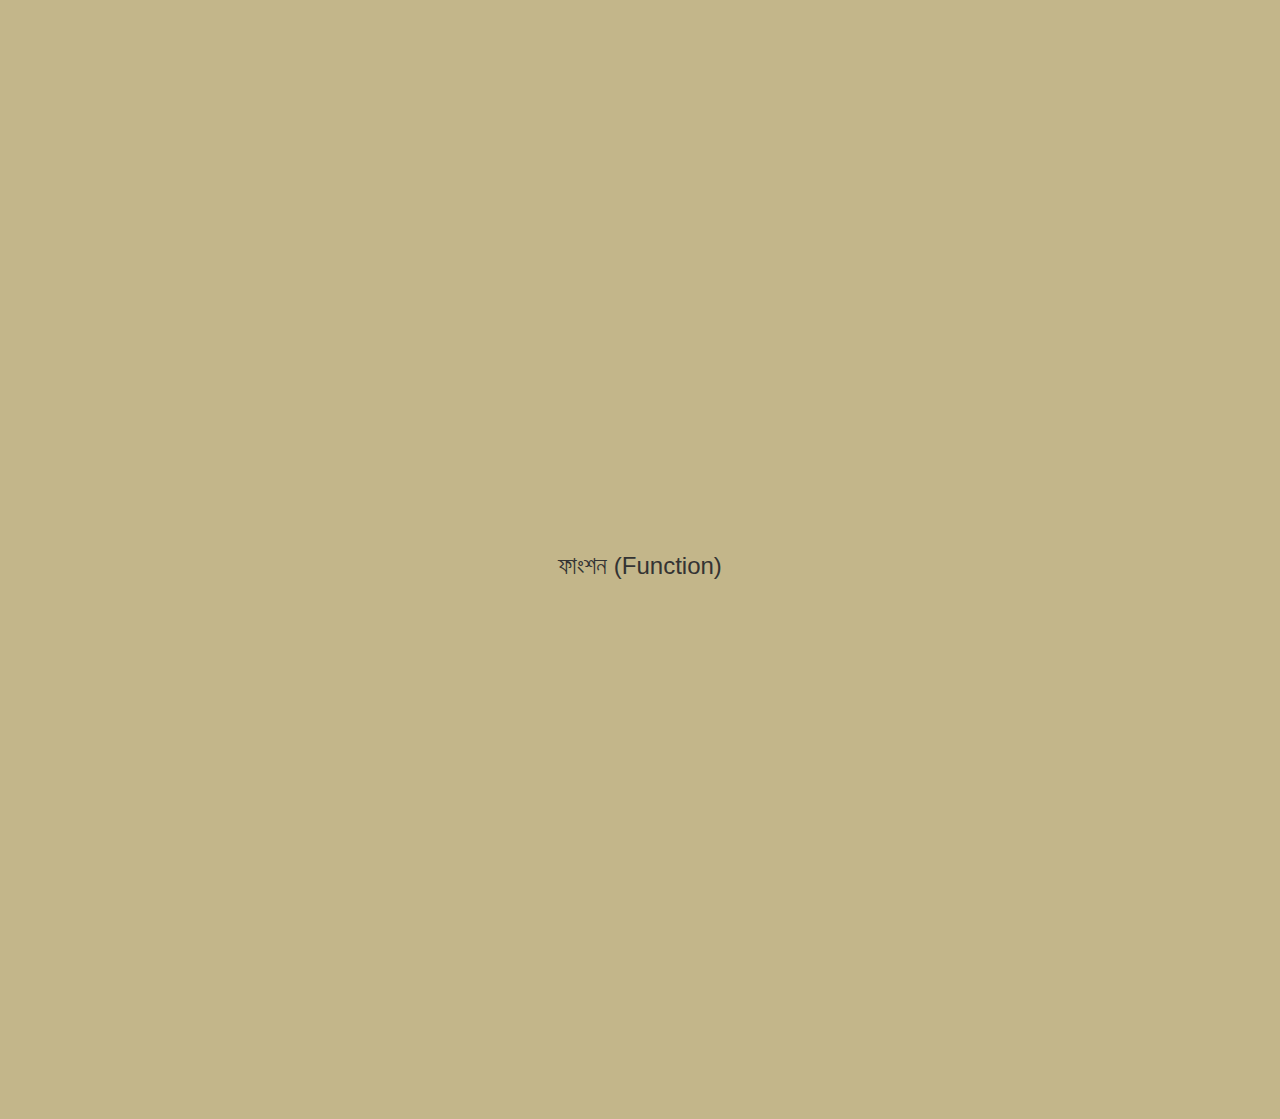
<file: chascript/tutorial.html>
<html>
<head>
	<title>চা Script - Tutorials</title>
  <meta name="description" content="Learn how to code in Cha Script.">
  <meta name="keywords" content="learn,code,bengali,programming language,programming,bangla,cha,script,cha script" />
  <meta name="robots" content="index,follow">
	<meta http-equiv="Content-Type" content="text/html; charset=utf-8" />
    <link rel="icon" type="image/png" href="images/favicon.png">
	<script src="js/jquery.js"></script>
	<script src="js/jquery.sticky.js"></script>
	<link href="css/bootstrap.css" type="text/css" rel="stylesheet" />
    <link href="css/hstyle.css" type="text/css" rel="stylesheet" />
    <script>
	    $(window).load(function(){
	      $("#header").sticky({ topSpacing: 0 });
	    });

    
  	</script>
      <script language="javascript">
        function autoResizeDiv()
        {
           
              document.getElementById('cnav').style.width = (window.innerWidth-10) +'px' ;
        }
        window.onresize = autoResizeDiv;
        autoResizeDiv();
    </script>
</head>

<body>
        <div class="head" id="header">
          <nav class="cnav" id="cnav">
            <img class="logo" src="images/logo2.png" alt="some_text">
            <ul class="pull-right">
              <li><a href="index.html"><span class="glyphicon glyphicon-home"></span> Home</a> </li>
              <li> <a href="code.html"><span class="glyphicon glyphicon-align-left"></span> কোড করুন</a></li>
              <li><a href="examples.html"><span class="glyphicon glyphicon-list-alt"></span> Examples</a> </li>
              <li><a href="tutorial.html"><span class="glyphicon glyphicon-edit"></span> Tutorial</a> </li>
            </ul>
          </nav>
        </div>


        <h1>Short Video Tutorials</h1><br/>
        <p><strong>চা স্ক্রিপ্টের সিনটেক্সকে আরও সহজবোধ্য করে তুলে ধরার জন্য কিছু ছোট্ট ভিডিও নির্দেশিকা। আমরা পূর্ণাঙ্গ নির্দেশিকার জন্য কাজ করে যাচ্ছি, আশা করছি অচিরেই আপনাদের কাছে তা পৌঁছে দিতে পারবো।</strong></p>
        <p><strong>These short video tutorials are recorded in order to help people understand the syntax of চা Script. We are currently developing full tutorials which will be available very soon.</strong></p>
        <br/>

        <div class="videos">
            <h3>অভ্র ডাউনলোড/ইন্সটল এবং কোড এডিটর পরিচিতি </h3>
        	<iframe width="854" height="510" src="//www.youtube.com/embed/cd_imhmO_QE" frameborder="0" allowfullscreen></iframe>
        	<br/><br/>
            <h3>দেখাও/নাও (Input/Output)</h3>
        	<iframe width="854" height="510" src="//www.youtube.com/embed/USf2Lcvzlgk" frameborder="0" allowfullscreen></iframe>
        	<br/><br/>
        	<h3>Arithmetic Operators </h3>
        	<iframe width="854" height="510" src="//www.youtube.com/embed/ethg7zMTWgI" frameborder="0" allowfullscreen></iframe>
        	<br/><br/>
        	<h3>যদি/নাহলে (If-Else) </h3>
        	<iframe width="854" height="510" src="//www.youtube.com/embed/rraAMDp-95k" frameborder="0" allowfullscreen></iframe>
        	<br/><br/>
        	<h3>চলবে (Loop)</h3>
        	<iframe width="854" height="510" src="//www.youtube.com/embed/VzBnEhy5dbw" frameborder="0" allowfullscreen></iframe>
        	<br/><br/>
        	<h3>সেট (Array)</h3>
        	<iframe width="854" height="510" src="//www.youtube.com/embed/6X4h_WWq39c" frameborder="0" allowfullscreen></iframe>
        	<br/><br/>
        	<h3>ফাংশন (Function)</h3>
        	<iframe width="854" height="510" src="//www.youtube.com/embed/EG95wWmaoi0" frameborder="0" allowfullscreen></iframe>
        	<br/><br/>
        </div>
</body>
 <script language="javascript">
        function autoResizeDiv()
        {
           
              document.getElementById('cnav').style.width = (window.innerWidth) +'px' ;
        }
        window.onresize = autoResizeDiv;
        autoResizeDiv();
    </script>
</html>
</file>
<file: chascript/css/hstyle.css>
html
{
	text-align: center;
}

body
{
background: url('bckk.png'); 
background-position:right top; 
  background-attachment:fixed;
  background-repeat:no-repeat;
  background-color: #c3b68a;
  width:100%;
  min-height: 100%;
   display: inline-block;
    margin: 0px auto;
    text-align: center;
}


a
{
    text-decoration: none !important;
}

.container-non-responsive {
 
  /* Set width to your desired site width */
  width: 1343px;
  display: inline-block;
    margin: 0px auto;
    text-align: center;
}
.logo
{
    margin-left: 25px;
}
.head
{
	z-index: 99999;
}
#cnav
{
  height: 45px;
  text-align: left;
  background-color: #8c7468;
  width:1343px;
-webkit-box-shadow: 1px 1px 11px 0px rgba(50, 50, 50, 0.68);
-moz-box-shadow:    1px 1px 11px 0px rgba(50, 50, 50, 0.68);
box-shadow:         1px 1px 11px 0px rgba(50, 50, 50, 0.68);    
}

#cnav ul
{
  margin:0;
  list-style: none;
  height:45px;
}

#cnav ul li
{
  display:inline-table;
}


#cnav > ul > li > a
{
  margin:0;
  height:40px;
  line-height: 40px;
  font-size: 97%;
  display:inline-table;
  padding: 0px 12px;
  padding-top: 5px;
  color:#ffffff;
  
}

#cnav > ul > li > a:hover
{
  background-color: #70574b;
}

.code:hover
{
  background-color: #8c4e38;
}

.avro:hover
{
  background-color: #c44430;
}

#home
{
	display: table-cell;
    width: 1343px;
   
    vertical-align: middle;
     margin: 0px auto;
    text-align: center;
  
}
#why
{
  	display: table;
    width: 1343px;
    
    vertical-align: middle;
     margin: 0px auto;
    text-align: center;
  
}
#contact
{
  display: table;
    width: 1343px;
   
    vertical-align: middle;
     margin: 0px auto;
    text-align: center;
}

div.inner {
    display: inline-block;
    width: 900px;
    height: 470px;
    border: 4px solid #8c7468;
 
}

div.inner2 {
	margin-top: 100px;
    display: inline-block;
    width: 1200px;
    height: 450px;
    border: 4px solid #8c7468;
    
}

div.inner3 {
  margin-top: 100px;
    display: inline-block;
    width: 900px;
    height: 450px;
    border: 4px solid #8c7468;
 
}

div >.inner > .block
{
	margin-top: 1px;
	 background: #dddddd;
	 height:462px;
	 opacity: 0.70;
  filter:Alpha(opacity=70);
}

div >.inner2 > .block2
{
	margin-top: 1px;
	 background: #dddddd;
	 height:442px;
	 opacity: 0.70;
  filter:Alpha(opacity=70);
}

div >.inner3 > .block3
{
  margin-top: 1px;
   background: #dddddd;
   height:442px;
   opacity: 0.70;
  filter:Alpha(opacity=70);
}

.inblock2
{
	padding-top: 75px;
}

.img > img
{
	margin-left:10px;
}

.hbtn
{
	margin-top: 20px;
	margin-left: 15px;
}

.hbtn > div > a
{
	padding:15px 25px;
	color:#ffffff;
	font-size: 1.1em;
	font-weight: bold;
	border-radius: 3px;
}
.code
{
	background-color: #7d3d35;
}

.avro
{
	background-color: #ae302d;
}
</file>
<file: chascript/css/tooltipster.css>
/* This is the default Tooltipster theme (feel free to modify or duplicate and create multiple themes!): */
.tooltipster-default {
	border-radius: 5px; 
	border: 2px solid #000;
	background: #4c4c4c;
	color: #fff;
}

/* Use this next selector to style things like font-size and line-height: */
.tooltipster-default .tooltipster-content {
	font-family: Arial, sans-serif;
	font-size: 14px;
	line-height: 16px;
	padding: 8px 10px;
	overflow: hidden;
}

/* This next selector defines the color of the border on the outside of the arrow. This will automatically match the color and size of the border set on the main tooltip styles. Set display: none; if you would like a border around the tooltip but no border around the arrow */
.tooltipster-default .tooltipster-arrow .tooltipster-arrow-border {
	/* border-color: ... !important; */
}


/* If you're using the icon option, use this next selector to style them */
.tooltipster-icon {
	cursor: help;
	margin-left: 4px;
}








/* This is the base styling required to make all Tooltipsters work */
.tooltipster-base {
	padding: 0;
	font-size: 0;
	line-height: 0;
	position: absolute;
	left: 0;
	top: 0;
	z-index: 9999999;
	pointer-events: none;
	width: auto;
	overflow: visible;
}
.tooltipster-base .tooltipster-content {
	overflow: hidden;
}


/* These next classes handle the styles for the little arrow attached to the tooltip. By default, the arrow will inherit the same colors and border as what is set on the main tooltip itself. */
.tooltipster-arrow {
	display: block;
	text-align: center;
	width: 100%;
	height: 100%;
	position: absolute;
	top: 0;
	left: 0;
	z-index: -1;
}
.tooltipster-arrow span, .tooltipster-arrow-border {
	display: block;
	width: 0; 
	height: 0;
	position: absolute;
}
.tooltipster-arrow-top span, .tooltipster-arrow-top-right span, .tooltipster-arrow-top-left span {
	border-left: 8px solid transparent !important;
	border-right: 8px solid transparent !important;
	border-top: 8px solid;
	bottom: -7px;
}
.tooltipster-arrow-top .tooltipster-arrow-border, .tooltipster-arrow-top-right .tooltipster-arrow-border, .tooltipster-arrow-top-left .tooltipster-arrow-border {
	border-left: 9px solid transparent !important;
	border-right: 9px solid transparent !important;
	border-top: 9px solid;
	bottom: -7px;
}

.tooltipster-arrow-bottom span, .tooltipster-arrow-bottom-right span, .tooltipster-arrow-bottom-left span {
	border-left: 8px solid transparent !important;
	border-right: 8px solid transparent !important;
	border-bottom: 8px solid;
	top: -7px;
}
.tooltipster-arrow-bottom .tooltipster-arrow-border, .tooltipster-arrow-bottom-right .tooltipster-arrow-border, .tooltipster-arrow-bottom-left .tooltipster-arrow-border {
	border-left: 9px solid transparent !important;
	border-right: 9px solid transparent !important;
	border-bottom: 9px solid;
	top: -7px;
}
.tooltipster-arrow-top span, .tooltipster-arrow-top .tooltipster-arrow-border, .tooltipster-arrow-bottom span, .tooltipster-arrow-bottom .tooltipster-arrow-border {
	left: 0;
	right: 0;
	margin: 0 auto;
}
.tooltipster-arrow-top-left span, .tooltipster-arrow-bottom-left span {
	left: 6px;
}
.tooltipster-arrow-top-left .tooltipster-arrow-border, .tooltipster-arrow-bottom-left .tooltipster-arrow-border {
	left: 5px;
}
.tooltipster-arrow-top-right span,  .tooltipster-arrow-bottom-right span {
	right: 6px;
}
.tooltipster-arrow-top-right .tooltipster-arrow-border, .tooltipster-arrow-bottom-right .tooltipster-arrow-border {
	right: 5px;
}
.tooltipster-arrow-left span, .tooltipster-arrow-left .tooltipster-arrow-border {
	border-top: 8px solid transparent !important;
	border-bottom: 8px solid transparent !important; 
	border-left: 8px solid;
	top: 50%;
	margin-top: -7px;
	right: -7px;
}
.tooltipster-arrow-left .tooltipster-arrow-border {
	border-top: 9px solid transparent !important;
	border-bottom: 9px solid transparent !important; 
	border-left: 9px solid;
	margin-top: -8px;
}
.tooltipster-arrow-right span, .tooltipster-arrow-right .tooltipster-arrow-border {
	border-top: 8px solid transparent !important;
	border-bottom: 8px solid transparent !important; 
	border-right: 8px solid;
	top: 50%;
	margin-top: -7px;
	left: -7px;
}
.tooltipster-arrow-right .tooltipster-arrow-border {
	border-top: 9px solid transparent !important;
	border-bottom: 9px solid transparent !important; 
	border-right: 9px solid;
	margin-top: -8px;
}


/* Some CSS magic for the awesome animations - feel free to make your own custom animations and reference it in your Tooltipster settings! */

.tooltipster-fade {
	opacity: 0;
	-webkit-transition-property: opacity;
	-moz-transition-property: opacity;
	-o-transition-property: opacity;
	-ms-transition-property: opacity;
	transition-property: opacity;
}
.tooltipster-fade-show {
	opacity: 1;
}

.tooltipster-grow {
	-webkit-transform: scale(0,0);
	-moz-transform: scale(0,0);
	-o-transform: scale(0,0);
	-ms-transform: scale(0,0);
	transform: scale(0,0);
	-webkit-transition-property: -webkit-transform;
	-moz-transition-property: -moz-transform;
	-o-transition-property: -o-transform;
	-ms-transition-property: -ms-transform;
	transition-property: transform;
	-webkit-backface-visibility: hidden;
}
.tooltipster-grow-show {
	-webkit-transform: scale(1,1);
	-moz-transform: scale(1,1);
	-o-transform: scale(1,1);
	-ms-transform: scale(1,1);
	transform: scale(1,1);
	-webkit-transition-timing-function: cubic-bezier(0.175, 0.885, 0.320, 1);
	-webkit-transition-timing-function: cubic-bezier(0.175, 0.885, 0.320, 1.15); 
	-moz-transition-timing-function: cubic-bezier(0.175, 0.885, 0.320, 1.15); 
	-ms-transition-timing-function: cubic-bezier(0.175, 0.885, 0.320, 1.15); 
	-o-transition-timing-function: cubic-bezier(0.175, 0.885, 0.320, 1.15); 
	transition-timing-function: cubic-bezier(0.175, 0.885, 0.320, 1.15);
}

.tooltipster-swing {
	opacity: 0;
	-webkit-transform: rotateZ(4deg);
	-moz-transform: rotateZ(4deg);
	-o-transform: rotateZ(4deg);
	-ms-transform: rotateZ(4deg);
	transform: rotateZ(4deg);
	-webkit-transition-property: -webkit-transform, opacity;
	-moz-transition-property: -moz-transform;
	-o-transition-property: -o-transform;
	-ms-transition-property: -ms-transform;
	transition-property: transform;
}
.tooltipster-swing-show {
	opacity: 1;
	-webkit-transform: rotateZ(0deg);
	-moz-transform: rotateZ(0deg);
	-o-transform: rotateZ(0deg);
	-ms-transform: rotateZ(0deg);
	transform: rotateZ(0deg);
	-webkit-transition-timing-function: cubic-bezier(0.230, 0.635, 0.495, 1);
	-webkit-transition-timing-function: cubic-bezier(0.230, 0.635, 0.495, 2.4); 
	-moz-transition-timing-function: cubic-bezier(0.230, 0.635, 0.495, 2.4); 
	-ms-transition-timing-function: cubic-bezier(0.230, 0.635, 0.495, 2.4); 
	-o-transition-timing-function: cubic-bezier(0.230, 0.635, 0.495, 2.4); 
	transition-timing-function: cubic-bezier(0.230, 0.635, 0.495, 2.4);
}

.tooltipster-fall {
	top: 0;
	-webkit-transition-property: top;
	-moz-transition-property: top;
	-o-transition-property: top;
	-ms-transition-property: top;
	transition-property: top;
	-webkit-transition-timing-function: cubic-bezier(0.175, 0.885, 0.320, 1);
	-webkit-transition-timing-function: cubic-bezier(0.175, 0.885, 0.320, 1.15); 
	-moz-transition-timing-function: cubic-bezier(0.175, 0.885, 0.320, 1.15); 
	-ms-transition-timing-function: cubic-bezier(0.175, 0.885, 0.320, 1.15); 
	-o-transition-timing-function: cubic-bezier(0.175, 0.885, 0.320, 1.15); 
	transition-timing-function: cubic-bezier(0.175, 0.885, 0.320, 1.15); 
}
.tooltipster-fall-show {
}
.tooltipster-fall.tooltipster-dying {
	-webkit-transition-property: all;
	-moz-transition-property: all;
	-o-transition-property: all;
	-ms-transition-property: all;
	transition-property: all;
	top: 0px !important;
	opacity: 0;
}

.tooltipster-slide {
	left: -40px;
	-webkit-transition-property: left;
	-moz-transition-property: left;
	-o-transition-property: left;
	-ms-transition-property: left;
	transition-property: left;
	-webkit-transition-timing-function: cubic-bezier(0.175, 0.885, 0.320, 1);
	-webkit-transition-timing-function: cubic-bezier(0.175, 0.885, 0.320, 1.15); 
	-moz-transition-timing-function: cubic-bezier(0.175, 0.885, 0.320, 1.15); 
	-ms-transition-timing-function: cubic-bezier(0.175, 0.885, 0.320, 1.15); 
	-o-transition-timing-function: cubic-bezier(0.175, 0.885, 0.320, 1.15); 
	transition-timing-function: cubic-bezier(0.175, 0.885, 0.320, 1.15);
}
.tooltipster-slide.tooltipster-slide-show {
}
.tooltipster-slide.tooltipster-dying {
	-webkit-transition-property: all;
	-moz-transition-property: all;
	-o-transition-property: all;
	-ms-transition-property: all;
	transition-property: all;
	left: 0px !important;
	opacity: 0;
}


/* CSS transition for when contenting is changing in a tooltip that is still open. The only properties that will NOT transition are: width, height, top, and left */
.tooltipster-content-changing {
	opacity: 0.5;
	-webkit-transform: scale(1.1, 1.1);
	-moz-transform: scale(1.1, 1.1);
	-o-transform: scale(1.1, 1.1);
	-ms-transform: scale(1.1, 1.1);
	transform: scale(1.1, 1.1);
}
</file>
<file: chascript/css/style.css>
body
{
  background: url('bck.png');
  background-attachment:fixed;
  background-color: #c3b68a;
  min-height: 100%;
   display: inline-block;
    margin: 0px auto;
    text-align: center;
}

a
{
    text-decoration: none !important;
}


.container-non-responsive {
 
  /* Set width to your desired site width */
  width: 1343px;
}
.logo
{
    margin-left: 25px;
}
.cnav
{
  height: 45px;
  text-align: left;
  background-color: #8c7468;
-webkit-box-shadow: 1px 1px 11px 0px rgba(50, 50, 50, 0.68);
-moz-box-shadow:    1px 1px 11px 0px rgba(50, 50, 50, 0.68);
box-shadow:         1px 1px 11px 0px rgba(50, 50, 50, 0.68);    
}

.cnav ul
{
  margin:0;
  list-style: none;
  height:45px;
}

.cnav ul li
{
  display:inline-table;
}


.cnav > ul > li > a
{
  margin:0;
  height:40px;
  line-height: 40px;
  font-size: 97%;
  display:inline-table;
  padding: 0px 12px;
  padding-top: 5px;
  color:#ffffff;
  
}

.cnav > ul > li > a:hover
{
  background-color: #70574b;
}

.enav
{
  height: 35px;
  max-width: 100%;
  text-align: left;
  background-color: #ffffff;
  opacity: 0.82;
  filter:Alpha(opacity=82);

}
.enav ul
{
  margin:0;
  list-style: none;
  height:30px;
}

.enav ul li
{
  display:inline-table;
}


.enav > div> ul > li > a
{
  margin:0;
  height:35px;
  line-height: 35px;
  font-size: 97%;
  display:inline-table;
  padding: 0px 3px;
  padding-top: 0px;
  color:#788f85;
  
}

.enav > div> ul > a
{
  margin:0;
  height:24px;
  line-height: 24px;
  font-size: 90%;
  display:inline-table;
  padding: 0px 7px;
  padding-top: 0px;
  color:#ffffff;
  background-color:#788f85; 
  border-radius: 3px;
}

.enav > ul> a
{
  margin:0;
  height:24px;
  line-height: 24px;
  font-size: 90%;
  display:inline-table;
  padding: 0px 7px;
  margin-top: 6px;
  color:#ffffff;
  background-color:#788f85; 
  border-radius: 3px;
}

.first
{
  margin-top: 25px;
  margin-left: 15px;
}

.first-right
{
  margin-left: 40px;
}

.navcode
{
  margin-bottom: 3px;
}

/*.linedwrap
{
  border-top: 25px solid #92d050;
  border-radius: 7px 7px 0 0;
}*/

/*.result
{
  border-top: 25px solid #ffbb1e;
  border-radius: 7px 7px 0 0;
}*/

.codelines
{
  background: #ffffff;
  opacity: 0.82;
   filter:Alpha(opacity=82);
}

.linedwrap .codelines .lineno
{
  color:#788f85;
}

textarea
{
  background:#ffffff;
  opacity: 0.82;
   filter:Alpha(opacity=82);
}

.btitle
{
  padding-top: 8px;
  color:#788f85;
  font-weight:bold;
}

.run
{
  height:24px !important;
}

.second
{
   margin-left: 15px;
   margin-top: 3px;
   background-color: #ffffff;
   opacity: 0.82;
   filter:Alpha(opacity=82);
   -webkit-box-shadow: 1px 1px 11px 0px rgba(50, 50, 50, 0.68);
-moz-box-shadow:    1px 1px 11px 0px rgba(50, 50, 50, 0.68);
box-shadow:         1px 1px 11px 0px rgba(50, 50, 50, 0.68); 
}

.enav > ul > a
{
  background-color: #8c7468;
}
.enav > ul > p
{
  height:24px;
  line-height: 35px;
  padding-left: 10px;
  color: #6b594f;
}

.keywords
{
  margin:18px 0;
  width:450px !important;

}
.keywords > div
{
  text-align: center;
}

.keywords > div > a
{
  padding:6px;
  color:#ffffff;
  border-radius: 3px;
  font-size: 85%;
}
.a
{
  background-color: #596a63;
}
.b
{
  background-color: #a58645;
}
.c
{
  background-color:  #6b594f;
}
.d
{
  background-color: #7d3d35;
}

#home
{
  height:768px;
  
}
#why
{
  height:768px;
  
}
#contact
{
  height:768px;
}


.bottom
{
  margin-top: 3px;
  background-color:#ffffff;
  opacity: 0.82;
   filter:Alpha(opacity=82);

     -webkit-box-shadow: 1px 1px 11px 0px rgba(50, 50, 50, 0.68);
-moz-box-shadow:    1px 1px 11px 0px rgba(50, 50, 50, 0.68);
box-shadow:         1px 1px 11px 0px rgba(50, 50, 50, 0.68); 
}

.tooltip-inner
{
  background-color:  #6b594f;
}

.customtheme1 { 
  border: 5px solid #6b594f;
}

.customtheme2 { 
  border: 5px solid #a58645;
}

.customtheme3 { 
  border: 5px solid #596a63;
}

.customtheme4 { 
  border: 5px solid #7d3d35;
}

#loading {
  width: 100%;
  height: 100%;
  top: 0px;
  left: 0px;
  position: fixed;
  display: block;
  opacity: 0.7;
  background-color: #fff;
  z-index: 99;
  text-align: center;
}

#loading-image {
  position: absolute;
  top: 100px;
  left: 500px;
  z-index: 100;
}
</file>
